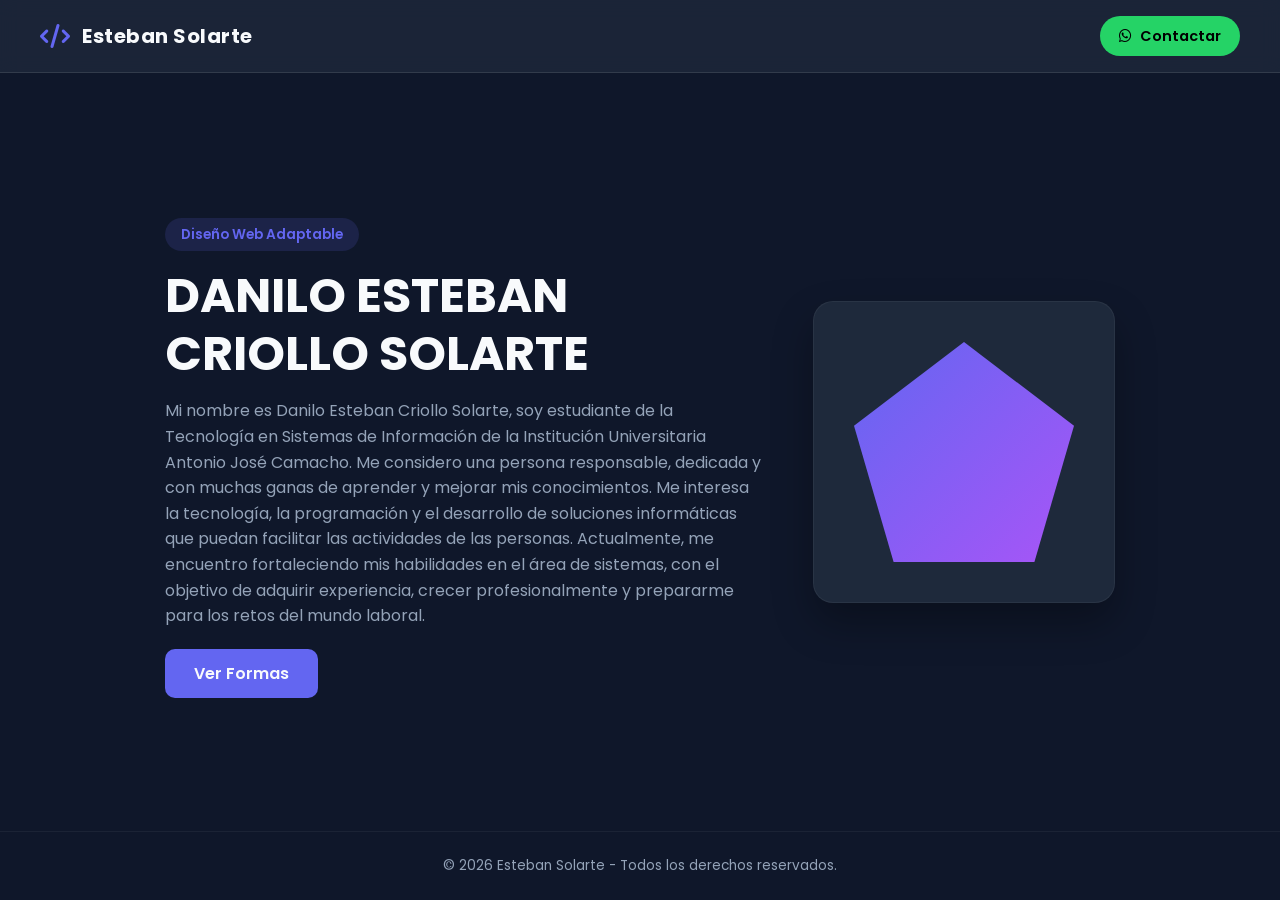
<file: index.html>
<!DOCTYPE html>
<html lang="es">
<head>
    <meta charset="UTF-8">
    <meta name="viewport" content="width=device-width, initial-scale=1.0">
    <title>Ejercicio Responsive Design - BEM</title>
    <!-- Google Fonts para tipografía moderna -->
    <link rel="preconnect" href="https://fonts.googleapis.com">
    <link rel="preconnect" href="https://fonts.gstatic.com" crossorigin>
    <link href="https://fonts.googleapis.com/css2?family=Poppins:wght@300;400;600;700&display=swap" rel="stylesheet">
    <!-- Font Awesome CDN -->
    <link rel="stylesheet" href="https://cdnjs.cloudflare.com/ajax/libs/font-awesome/6.5.1/css/all.min.css">
    <!-- Estilos CSS -->
    <link rel="stylesheet" href="css/styles.css">
</head>
<body>

    <!-- Encabezado con BEM -->
    <header class="header">
        <div class="header__container">
            <div class="header__brand">
                <i class="fa-solid fa-code header__logo"></i>
                <span class="header__title">Esteban Solarte</span>
            </div>
            <a href="https://wa.me/123456789" target="_blank" class="header__button header__button--whatsapp">
                <i class="fa-brands fa-whatsapp"></i> Contactar
            </a>
        </div>
    </header>

    <!-- Contenido principal -->
    <main class="main">
        <section class="hero">
            <div class="hero__content">
                <span class="hero__tag">Diseño Web Adaptable</span>
                <h1 class="hero__title">DANILO ESTEBAN CRIOLLO SOLARTE</h1>
                <p class="hero__description">
            Mi nombre es Danilo Esteban Criollo Solarte, soy estudiante de la Tecnología en Sistemas de Información de la Institución Universitaria Antonio José Camacho. Me considero una persona responsable, dedicada y con muchas ganas de aprender y mejorar mis conocimientos. Me interesa la tecnología, la programación y el desarrollo de soluciones informáticas que puedan facilitar las actividades de las personas. Actualmente, me encuentro fortaleciendo mis habilidades en el área de sistemas, con el objetivo de adquirir experiencia, crecer profesionalmente y prepararme para los retos del mundo laboral.
                </p>
                <div class="hero__actions">
                    <a href="#demostracion" class="hero__btn hero__btn--primary">Ver Formas</a>
                </div>
            </div>

            <!-- Figura interactiva con clip-path -->
            <div class="hero__card" id="demostracion">
                <div class="hero__shape"></div>
            </div>
        </section>
    </main>

    <footer class="footer">
        <p class="footer__text">&copy; 2026 Esteban Solarte - Todos los derechos reservados.</p>
    </footer>

</body>
</html>
</file>
<file: css/styles.css>
/* Reseteo y variables globales */
* {
    margin: 0;
    padding: 0;
    box-sizing: border-box;
}

:root {
    --primary-color: #6366f1;
    --primary-hover: #4f46e5;
    --whatsapp-color: #25d366;
    --bg-dark: #0f172a;
    --bg-card: #1e293b;
    --text-light: #f8fafc;
    --text-muted: #94a3b8;
    --font-main: 'Poppins', sans-serif;
}

body {
    font-family: var(--font-main);
    background-color: var(--bg-dark);
    color: var(--text-light);
    min-height: 100vh;
    display: flex;
    flex-direction: column;
}

/* BLOQUE: Header */
.header {
    background-color: rgba(30, 41, 59, 0.8);
    backdrop-filter: blur(10px);
    border-bottom: 1px solid rgba(255, 255, 255, 0.1);
    position: sticky;
    top: 0;
    z-index: 100;
    padding: 1rem 2rem;
}

.header__container {
    max-width: 1200px;
    margin: 0 auto;
    display: flex;
    justify-content: space-between;
    align-items: center;
}

.header__brand {
    display: flex;
    align-items: center;
    gap: 0.75rem;
}

.header__logo {
    font-size: 1.5rem;
    color: var(--primary-color);
}

.header__title {
    font-weight: 700;
    font-size: 1.25rem;
    letter-spacing: 0.5px;
}

.header__button {
    text-decoration: none;
    padding: 0.6rem 1.2rem;
    border-radius: 50px;
    font-weight: 600;
    font-size: 0.9rem;
    transition: all 0.3s ease;
    display: inline-flex;
    align-items: center;
    gap: 0.5rem;
}

.header__button--whatsapp {
    background-color: var(--whatsapp-color);
    color: #000;
}

.header__button--whatsapp:hover {
    transform: translateY(-2px);
    box-shadow: 0 4px 15px rgba(37, 211, 102, 0.4);
}

/* BLOQUE: Hero */
.main {
    flex: 1;
    display: flex;
    align-items: center;
    padding: 3rem 1.5rem;
}

.hero {
    max-width: 1100px;
    margin: 0 auto;
    display: flex;
    flex-direction: column;
    align-items: center;
    gap: 3rem;
}

.hero__content {
    text-align: center;
    max-width: 600px;
}

.hero__tag {
    background-color: rgba(99, 102, 241, 0.15);
    color: var(--primary-color);
    padding: 0.4rem 1rem;
    border-radius: 20px;
    font-size: 0.85rem;
    font-weight: 600;
    display: inline-block;
    margin-bottom: 1rem;
}

.hero__title {
    font-size: 2.2rem;
    font-weight: 700;
    line-height: 1.2;
    margin-bottom: 1rem;
}

.hero__description {
    color: var(--text-muted);
    font-size: 1rem;
    line-height: 1.6;
    margin-bottom: 2rem;
}

.hero__btn {
    text-decoration: none;
    padding: 0.8rem 1.8rem;
    border-radius: 10px;
    font-weight: 600;
    transition: background 0.3s ease;
}

.hero__btn--primary {
    background-color: var(--primary-color);
    color: var(--text-light);
}

.hero__btn--primary:hover {
    background-color: var(--primary-hover);
}

/* Figura con Clip-Path */
.hero__card {
    background: var(--bg-card);
    padding: 2.5rem;
    border-radius: 20px;
    border: 1px solid rgba(255, 255, 255, 0.05);
    box-shadow: 0 20px 40px rgba(0, 0, 0, 0.3);
    display: flex;
    justify-content: center;
    align-items: center;
}

.hero__shape {
    width: 220px;
    height: 220px;
    background: linear-gradient(135deg, #6366f1, #a855f7);
    clip-path: polygon(50% 0%, 100% 38%, 82% 100%, 18% 100%, 0% 38%);
    transition: transform 0.4s ease;
}

.hero__shape:hover {
    transform: scale(1.05) rotate(5deg);
}

/* BLOQUE: Footer */
.footer {
    text-align: center;
    padding: 1.5rem;
    color: var(--text-muted);
    font-size: 0.85rem;
    border-top: 1px solid rgba(255, 255, 255, 0.05);
}

/* RESPONSIVE DESIGN (Media Queries) */
@media (min-width: 850px) {
    .hero {
        flex-direction: row;
        justify-content: space-between;
        text-align: left;
    }

    .hero__content {
        text-align: left;
    }

    .hero__title {
        font-size: 3rem;
    }
}
</file>
<file: Desktop/DANILO_CRIOLLO/danilo-criollo/css/styles.css>
/* Reseteo y variables globales */
* {
    margin: 0;
    padding: 0;
    box-sizing: border-box;
}

:root {
    --primary-color: #6366f1;
    --primary-hover: #4f46e5;
    --whatsapp-color: #25d366;
    --bg-dark: #0f172a;
    --bg-card: #1e293b;
    --text-light: #f8fafc;
    --text-muted: #94a3b8;
    --font-main: 'Poppins', sans-serif;
}

body {
    font-family: var(--font-main);
    background-color: var(--bg-dark);
    color: var(--text-light);
    min-height: 100vh;
    display: flex;
    flex-direction: column;
}

/* BLOQUE: Header */
.header {
    background-color: rgba(30, 41, 59, 0.8);
    backdrop-filter: blur(10px);
    border-bottom: 1px solid rgba(255, 255, 255, 0.1);
    position: sticky;
    top: 0;
    z-index: 100;
    padding: 1rem 2rem;
}

.header__container {
    max-width: 1200px;
    margin: 0 auto;
    display: flex;
    justify-content: space-between;
    align-items: center;
}

.header__brand {
    display: flex;
    align-items: center;
    gap: 0.75rem;
}

.header__logo {
    font-size: 1.5rem;
    color: var(--primary-color);
}

.header__title {
    font-weight: 700;
    font-size: 1.25rem;
    letter-spacing: 0.5px;
}

.header__button {
    text-decoration: none;
    padding: 0.6rem 1.2rem;
    border-radius: 50px;
    font-weight: 600;
    font-size: 0.9rem;
    transition: all 0.3s ease;
    display: inline-flex;
    align-items: center;
    gap: 0.5rem;
}

.header__button--whatsapp {
    background-color: var(--whatsapp-color);
    color: #000;
}

.header__button--whatsapp:hover {
    transform: translateY(-2px);
    box-shadow: 0 4px 15px rgba(37, 211, 102, 0.4);
}

/* BLOQUE: Hero */
.main {
    flex: 1;
    display: flex;
    align-items: center;
    padding: 3rem 1.5rem;
}

.hero {
    max-width: 1100px;
    margin: 0 auto;
    display: flex;
    flex-direction: column;
    align-items: center;
    gap: 3rem;
}

.hero__content {
    text-align: center;
    max-width: 600px;
}

.hero__tag {
    background-color: rgba(99, 102, 241, 0.15);
    color: var(--primary-color);
    padding: 0.4rem 1rem;
    border-radius: 20px;
    font-size: 0.85rem;
    font-weight: 600;
    display: inline-block;
    margin-bottom: 1rem;
}

.hero__title {
    font-size: 2.2rem;
    font-weight: 700;
    line-height: 1.2;
    margin-bottom: 1rem;
}

.hero__description {
    color: var(--text-muted);
    font-size: 1rem;
    line-height: 1.6;
    margin-bottom: 2rem;
}

.hero__btn {
    text-decoration: none;
    padding: 0.8rem 1.8rem;
    border-radius: 10px;
    font-weight: 600;
    transition: background 0.3s ease;
}

.hero__btn--primary {
    background-color: var(--primary-color);
    color: var(--text-light);
}

.hero__btn--primary:hover {
    background-color: var(--primary-hover);
}

/* Figura con Clip-Path */
.hero__card {
    background: var(--bg-card);
    padding: 2.5rem;
    border-radius: 20px;
    border: 1px solid rgba(255, 255, 255, 0.05);
    box-shadow: 0 20px 40px rgba(0, 0, 0, 0.3);
    display: flex;
    justify-content: center;
    align-items: center;
}

.hero__shape {
    width: 220px;
    height: 220px;
    background: linear-gradient(135deg, #6366f1, #a855f7);
    clip-path: polygon(50% 0%, 100% 38%, 82% 100%, 18% 100%, 0% 38%);
    transition: transform 0.4s ease;
}

.hero__shape:hover {
    transform: scale(1.05) rotate(5deg);
}

/* BLOQUE: Footer */
.footer {
    text-align: center;
    padding: 1.5rem;
    color: var(--text-muted);
    font-size: 0.85rem;
    border-top: 1px solid rgba(255, 255, 255, 0.05);
}

/* RESPONSIVE DESIGN (Media Queries) */
@media (min-width: 850px) {
    .hero {
        flex-direction: row;
        justify-content: space-between;
        text-align: left;
    }

    .hero__content {
        text-align: left;
    }

    .hero__title {
        font-size: 3rem;
    }
}
</file>
